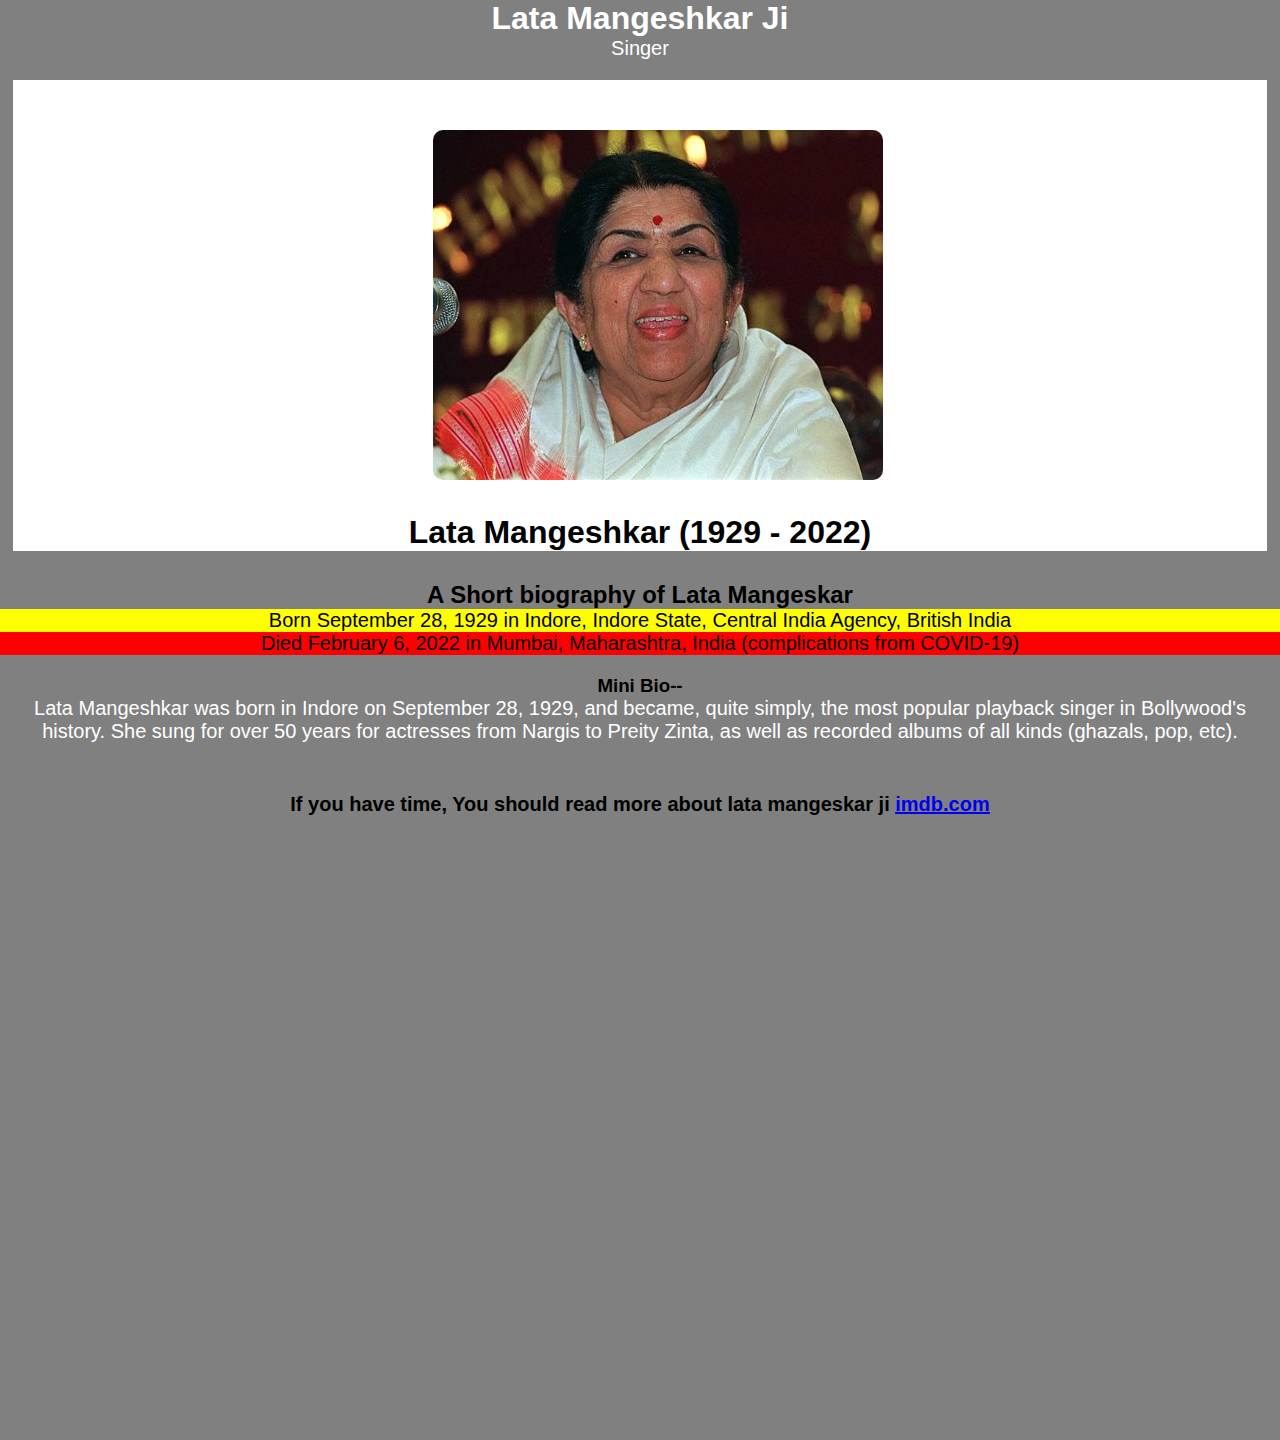
<file: 13-feb-test/index.html>
<!DOCTYPE html>
<html>
<head>
	<meta charset="utf-8">
	<meta name="viewport" content="width=device-width, initial-scale=1">
	<title> Lata Mangeskar</title>
	<style>
		body{
			font-family: sans-serif;
			height: 160vh;
			background: gray;
		}
		*{
			padding: 0;
			margin: 0;
		}
		.main{
            background: gray;
		}
		.main h1{
			text-align: center;
			color: white;
		}
		.main p{
			text-align: center;
			font-size: 20px;
			color: white;
		}
		.photo{
			background: white;
			width: 98%;
			margin: auto;
		    margin-top: 20px;

		}
		.photo img{
			margin-left: 420px;
			border-radius: 10px;
			width: 450px;
			height: 350px;
			margin-top: 50px;
			margin-bottom: 30px;
		}
		h2,h3{
			text-align: center;
		}


	</style>
</head>
<body>
	<div class="main" >
	<h1> Lata Mangeshkar Ji </h1>
	<p>Singer</p>
	<div class="photo">
		<img src="./lata.jpg">
		<h1 style="color: black;">Lata Mangeshkar (1929 - 2022)</h1>
	</div>
	<h2 style="margin-top:30px;">A Short biography of Lata Mangeskar </h2>
	 <p style="background: yellow; color: black;">Born	September 28, 1929 in Indore, Indore State, Central India Agency, British India</p>
	 <p style="background: red; color: black;">Died	February 6, 2022 in Mumbai, Maharashtra, India  (complications from COVID-19)</p>

	 <h3 style="margin-top:20px;">Mini Bio--</h3>
	 <p>Lata Mangeshkar was born in Indore on September 28, 1929, and became, quite simply, the most popular playback singer in Bollywood's history. She sung for over 50 years for actresses from Nargis to Preity Zinta, as well as recorded albums of all kinds (ghazals, pop, etc).</p>
    <p style="margin-top: 50px; font-weight: bold; color: black;">If you have time, You should read more about lata mangeskar ji <span style="color: blue; text-decoration: underline; cursor: pointer;"><a href="https://www.imdb.com/name/nm0542196/bio">imdb.com</a></span></p>
	</div>
 

</body>
</html>
</file>
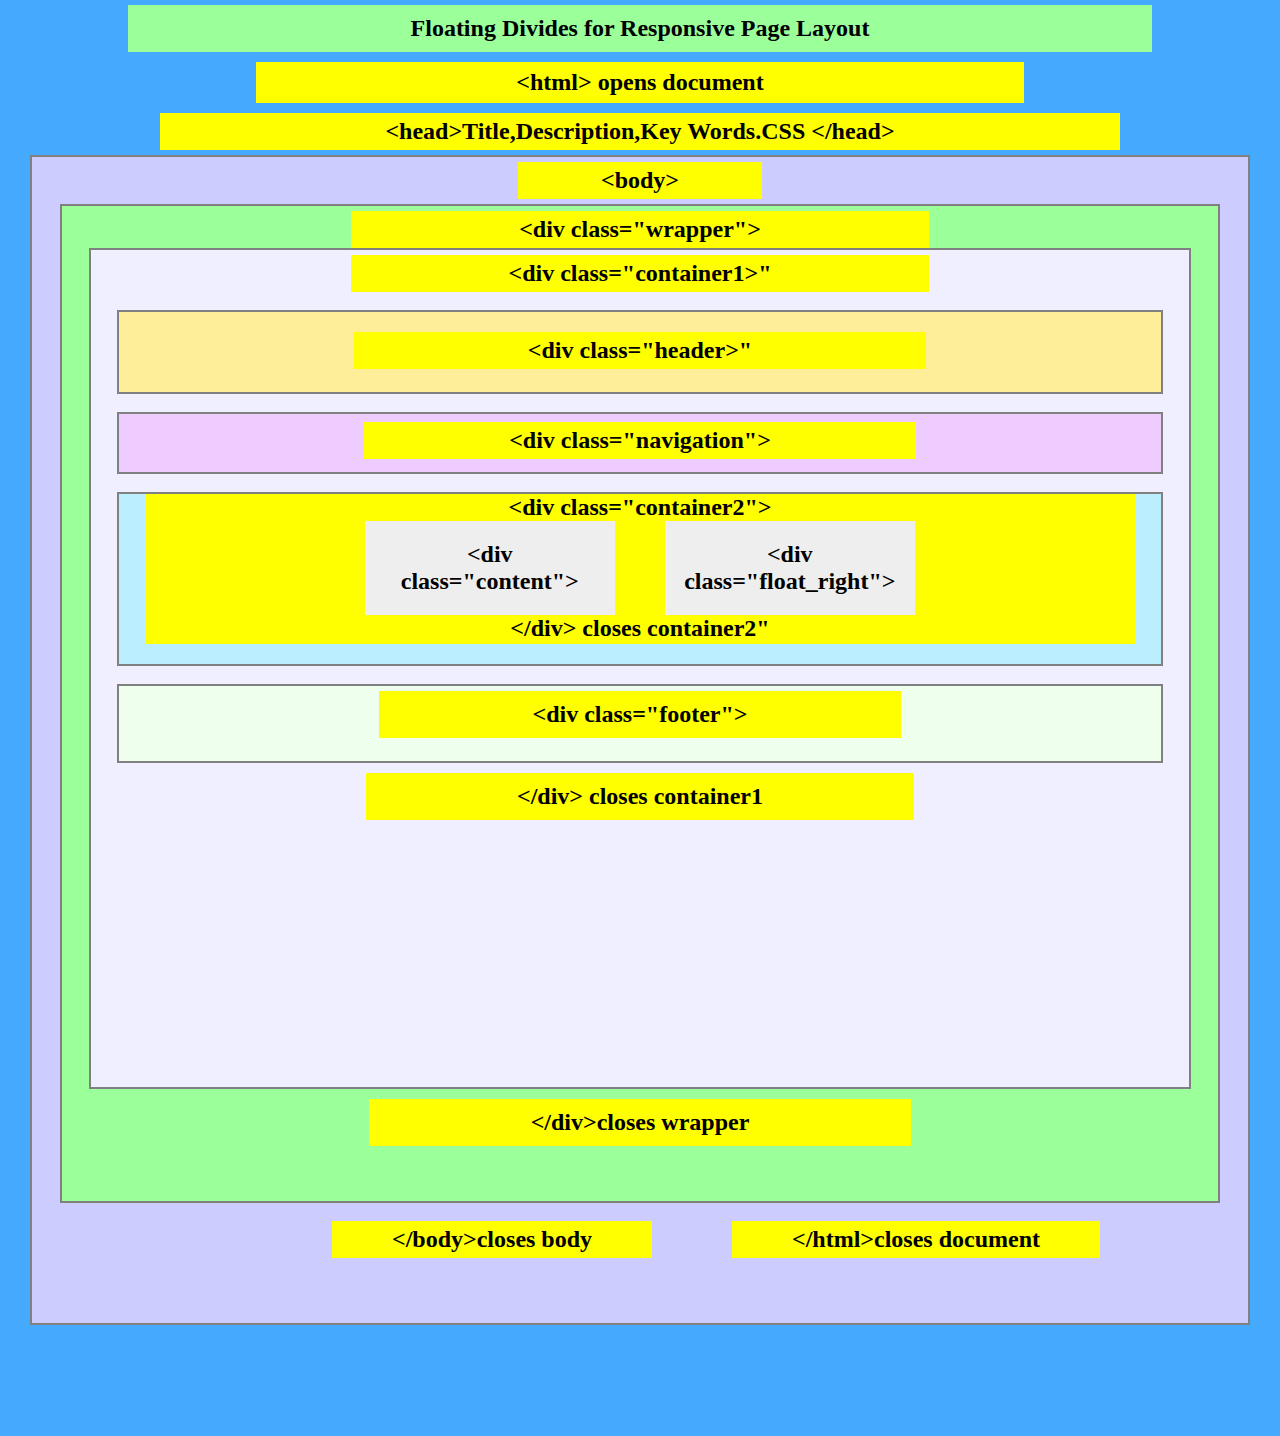
<file: 20-feb-test/index.html>
<!DOCTYPE html>
<html>
<head>
	<meta charset="utf-8">
	<meta name="viewport" content="width=device-width, initial-scale=1">
	<link rel="stylesheet" type="text/css" href="style.css">
	<title></title>
</head>
<body>
	<div class="head">
		<h2 class="first-h2 bg-yellow text-center auto" style="margin-top:5px;">Floating Divides for Responsive Page Layout</h2>
		<h2 class=" second-h2 bg-yellow text-center  auto ">&lt;html&gt; opens document</h2>
		<h2 class="third-h2 bg-yellow text-center auto ">&lt;head&gt;Title,Description,Key Words.CSS &lt;/head&gt;</h2>
		<!-- Body section -->
		<div class="body">
			<h2 class="body-h2 bg-yellow text-center auto">&lt;body&gt;</h2>
			<!-- wrapper -->
			<div class="wrapper auto">
				<h2 class="wrapper-h2 auto bg-yellow text-center">&lt;div class="wrapper"&gt;</h2>
				<!-- container1 -->
				<div class="container1 auto">
					<h2 class=" container1-h2 bg-yellow text-center auto">&lt;div class="container1&gt;"</h2>
					<!-- header -->
					<br>
					<div class="header auto">
						<h2 class="header-h2 bg-yellow text-center auto">&lt;div class="header&gt;"</h2>
					</div>
					<!-- navigation -->
					<br>
					<div class="navigation auto">
						<h2 class="navigation-h2  bg-yellow text-center auto">&lt;div class="navigation"&gt;</h2>
					</div>
					<!-- container2 -->
					<br>
					<div class="container2 auto">
						<div class="container2-content auto">
						<h2 class="container2-first-h2  text-center auto">&lt;div class="container2"&gt;</h2>
						<div class="floating">
						<h2 class="container2-second-h2  text-center ">&lt;div class="content"&gt;</h2>
						<h2 class="container2-third-h2  text-center ">&lt;div class="float_right"&gt;</h2>
						</div>
						<h2 class="container2-fourth-h2  text-center auto">&lt;/div&gt; closes container2"</h2>
						</div>
					
						
					</div>
						<!-- footer -->
						<br>
					<div class="footer auto">
							<h2 class="footer-h2 bg-yellow text-center auto">&lt;div class="footer"&gt;</h2>
						</div>
						<h2 class="bg-yellow text-center auto" style="width:50%;padding: 10px 0 10px 0;margin-top: 10px">&lt;/div&gt; closes container1</h2>
					
				</div>
				<h2 class="bg-yellow text-center auto " style="width: 47%;padding: 10px 0 10px 0;margin-top: 10px">&lt;/div&gt;closes wrapper</h2>
			</div>
			<br>
			<div class="closer">
			<h2 class=" closer-first-h2 bg-yellow ">&lt;/body&gt;closes body</h2>
			<h2 class=" closer-second-h2 bg-yellow ">&lt;/html&gt;closes document</h2>
			</div>
		</div>
		
	</div>

</body>
</html>
</file>
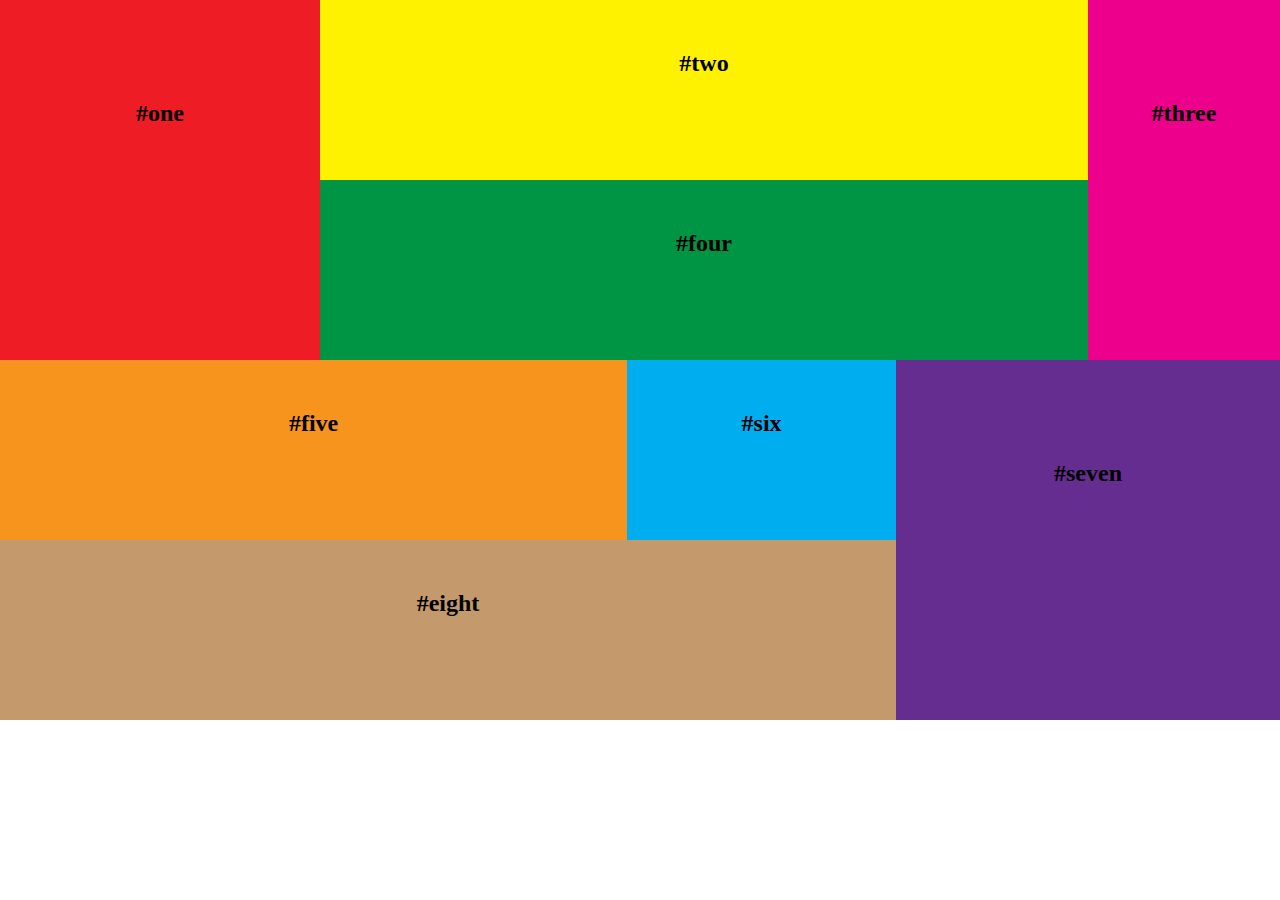
<file: 27-feb-test/index.html>
<!DOCTYPE html>
<html>
<head>
	<meta charset="utf-8">
	<meta name="viewport" content="width=device-width, initial-scale=1">
	<link rel="stylesheet" type="text/css" href="style.css">
	<title></title>
</head>
<body>
	<section class="sec-first">
		<div class="one">
			<h2 class="margin50px">#one</h2>
		</div>
		<div class="two-four">
			<div class="two">
				<h2>#two</h2>
			</div>
			<div class="four">
				 <h2>#four</h2>
			</div>
		</div>
		<div class="three">
			<h2 class="margin50px">#three</h2>
		</div>
		
	</section>

	<section class="sec-second">
	   <div class="first-sec">
	   	<div class="five-six">
	   		<div class="five">
	   			<h2>#five</h2>
	   		</div>
	   		<div class="six">
	   			<h2>#six</h2>
	   		</div>
	   	</div>
	   	<div class="eight">
	   		<h2>#eight</h2>
	   	</div>
	   </div>
	   <div class="seven">
	    	<h2 class="margin50px">#seven</h2>
	   </div>
	</section>

</body>
</html>
</file>
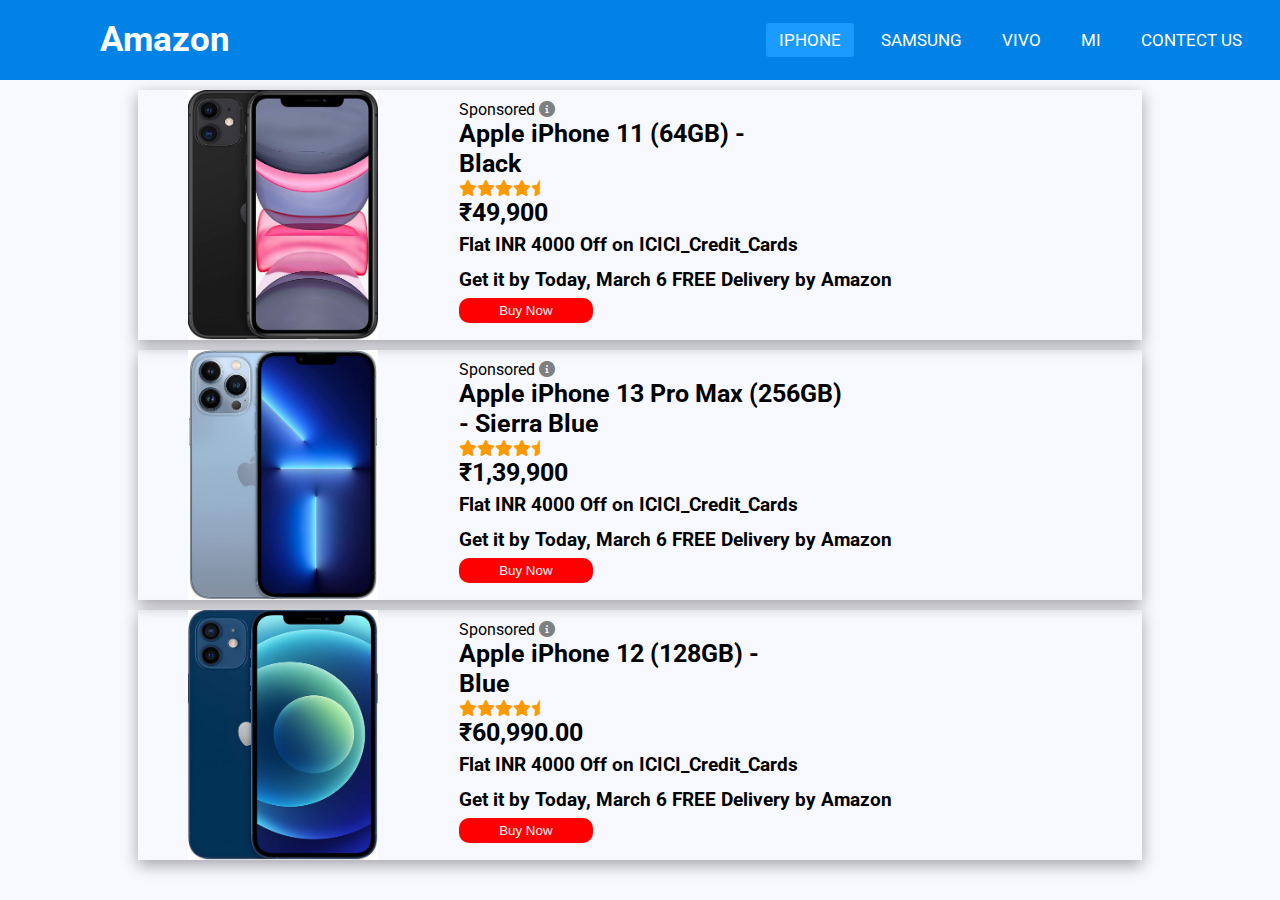
<file: 6-march-test/index.html>
<!DOCTYPE html>
<html>
<head>
	<meta charset="utf-8">
	<meta name="viewport" content="width=device-width, initial-scale=1">
	<link rel="stylesheet" type="text/css" href="style.css">
	<link rel="stylesheet" href="https://cdnjs.cloudflare.com/ajax/libs/font-awesome/6.0.0/css/all.min.css" integrity="sha512-9usAa10IRO0HhonpyAIVpjrylPvoDwiPUiKdWk5t3PyolY1cOd4DSE0Ga+ri4AuTroPR5aQvXU9xC6qOPnzFeg==" crossorigin="anonymous" referrerpolicy="no-referrer" />

	<link rel="preconnect" href="https://fonts.googleapis.com">
<link rel="preconnect" href="https://fonts.gstatic.com" crossorigin>
<link href="https://fonts.googleapis.com/css2?family=Roboto:wght@300&display=swap" rel="stylesheet">
	<title></title>
</head>
<body>
	<!-- nav bar -->
     <nav>
		<input type="checkbox" id="check">
		<label for="check" class="checkbtn">
			<i class="fas fa-bars"></i>
		</label>
		<label class="logo">Amazon</label>
		<ul>
			<li><a class="active" href="#">Iphone</a></li>
			<li><a href="./samsung.html">Samsung</a></li>
			<li><a href="./vivo.html">Vivo</a></li>
			<li><a href="./mi.html">Mi</a></li>
			<li><a href="">Contect Us</a></li>
		</ul>
	</nav>



	<div class="container">
		<div class="card">
			<div class="img">
			<img onclick="show()" src="./iphone11/iphone11.jpg"/>
            </div>
            <div class="content">
            	<p>Sponsored&nbsp;<i class="fa-solid fa-circle-info"></i></p>
            	<h1 onclick="show()" >Apple iPhone 11 (64GB) - Black</h1>
            	<span><i class="fa-solid fa-star"></i><i class="fa-solid fa-star"></i><i class="fa-solid fa-star"></i><i class="fa-solid fa-star"></i><i class="fa-solid fa-star-half"></i></span>
            	<h1>₹49,900 </h1>
            	<h3>Flat INR 4000 Off on ICICI_Credit_Cards</h3>
            	<h3>Get it by Today, March 6 FREE Delivery by Amazon</h3>
            	<button onclick="show()">Buy Now</button>



            </div>
		</div>

		<div class="card">
			<div class="img">
			<img onclick="show1()" src="./iphone13pro/iphone13pro.jpg"/>
            </div>
            <div class="content">
            	<p>Sponsored&nbsp;<i class="fa-solid fa-circle-info"></i></p>
            	<h1 onclick="show1()">Apple iPhone 13 Pro Max (256GB) - Sierra Blue</h1>
            	<span><i class="fa-solid fa-star"></i><i class="fa-solid fa-star"></i><i class="fa-solid fa-star"></i><i class="fa-solid fa-star"></i><i class="fa-solid fa-star-half"></i></span>
            	<h1>₹1,39,900  </h1>
            	<h3>Flat INR 4000 Off on ICICI_Credit_Cards</h3>
            	<h3>Get it by Today, March 6 FREE Delivery by Amazon</h3>
            	<button onclick="show1()">Buy Now</button>



            </div>
		</div>


<div class="card">
			<div class="img">
			<img onclick="show2()" src="./iphone12/iphone12.jpg"/>
            </div>
            <div class="content">
            	<p>Sponsored&nbsp;<i class="fa-solid fa-circle-info"></i></p>
            	<h1 onclick="show2()">Apple iPhone 12 (128GB) - Blue</h1>
            	<span><i class="fa-solid fa-star"></i><i class="fa-solid fa-star"></i><i class="fa-solid fa-star"></i><i class="fa-solid fa-star"></i><i class="fa-solid fa-star-half"></i></span>
            	<h1>₹60,990.00 </h1>
            	<h3>Flat INR 4000 Off on ICICI_Credit_Cards</h3>
            	<h3>Get it by Today, March 6 FREE Delivery by Amazon</h3>
            	<button onclick="show2()">Buy Now</button>



            </div>
		</div>

     

		<div class="details d-none">
			<div class="img-details">
				<img id="img-detail" src="./iphone11/iphone11.jpg">
			</div>
			<div class="content-details">
				<span onclick="hide()"><i class="fa-solid fa-xmark"></i></span>
				<h2 id="h2">Apple iPhone 11 (64GB) -
				<br> Black</h2>
				<h6 id="h6">Size name:64GB</h6>
				<h6 id="h61">Colour:Black</h6>
				<h6 id="h62">Pattern name:iPhone 11</h6>
				<button>Add to cart</button>
				<div class="slide">
				<img onclick="slide()" src="./iphone11/iphone11.jpg">
				<img onclick="slide1()" src="./iphone11/iphone11a.jpg">
				<img onclick="slide2()" src="./iphone11/iphone11b.jpg">
				<img onclick="slide3()" src="./iphone11/iphone11c.jpg">
				</div>
			</div>
		</div>

		
	</div>
<script src="./index.js"></script>
</body>
</html>
</file>
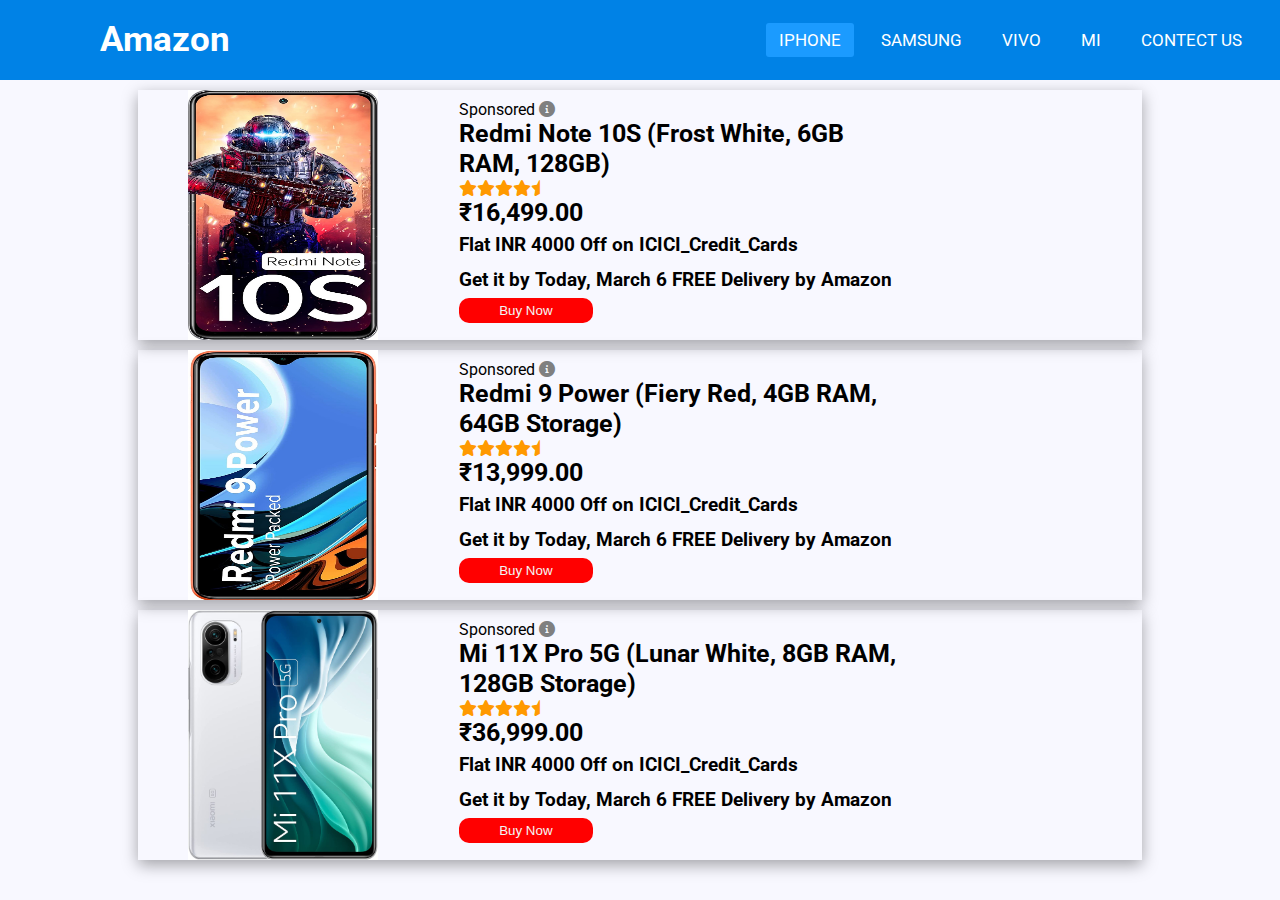
<file: 6-march-test/mi.html>
<!DOCTYPE html>
<html>
<head>
	<meta charset="utf-8">
	<meta name="viewport" content="width=device-width, initial-scale=1">
	<link rel="stylesheet" type="text/css" href="style.css">
	<link rel="stylesheet" href="https://cdnjs.cloudflare.com/ajax/libs/font-awesome/6.0.0/css/all.min.css" integrity="sha512-9usAa10IRO0HhonpyAIVpjrylPvoDwiPUiKdWk5t3PyolY1cOd4DSE0Ga+ri4AuTroPR5aQvXU9xC6qOPnzFeg==" crossorigin="anonymous" referrerpolicy="no-referrer" />

	<link rel="preconnect" href="https://fonts.googleapis.com">
<link rel="preconnect" href="https://fonts.gstatic.com" crossorigin>
<link href="https://fonts.googleapis.com/css2?family=Roboto:wght@300&display=swap" rel="stylesheet">
	<title>mi</title>
</head>
<body>
      
      <!-- nav bar -->
     <nav>
		<input type="checkbox" id="check">
		<label for="check" class="checkbtn">
			<i class="fas fa-bars"></i>
		</label>
		<label class="logo">Amazon</label>
		<ul>
			<li><a class="active" href="./index.html">Iphone</a></li>
			<li><a href="./samsung.html">Samsung</a></li>
			<li><a href="./vivo.html">Vivo</a></li>
			<li><a href="#">Mi</a></li>
			<li><a href="">Contect Us</a></li>
		</ul>
	</nav>


<div class="container">
		<div class="card">
			<div class="img">
			<img onclick="show()" src="./mi/mi.jpg"/>
            </div>
            <div class="content">
            	<p>Sponsored&nbsp;<i class="fa-solid fa-circle-info"></i></p>
            	<h1 onclick="show()" >Redmi Note 10S (Frost White, 6GB RAM, 128GB)</h1>
            	<span><i class="fa-solid fa-star"></i><i class="fa-solid fa-star"></i><i class="fa-solid fa-star"></i><i class="fa-solid fa-star"></i><i class="fa-solid fa-star-half"></i></span>
            	<h1>₹16,499.00</h1>
            	<h3>Flat INR 4000 Off on ICICI_Credit_Cards</h3>
            	<h3>Get it by Today, March 6 FREE Delivery by Amazon</h3>
            	<button onclick="show()">Buy Now</button>

            </div>
		</div>

		<div class="card">
			<div class="img">
			<img onclick="show7()" src="./mi/mi1.jpg"/>
            </div>
            <div class="content">
            	<p>Sponsored&nbsp;<i class="fa-solid fa-circle-info"></i></p>
            	<h1 onclick="show7()">Redmi 9 Power (Fiery Red, 4GB RAM, 64GB Storage)</h1>
            	<span><i class="fa-solid fa-star"></i><i class="fa-solid fa-star"></i><i class="fa-solid fa-star"></i><i class="fa-solid fa-star"></i><i class="fa-solid fa-star-half"></i></span>
            	<h1>₹13,999.00</h1>
            	<h3>Flat INR 4000 Off on ICICI_Credit_Cards</h3>
            	<h3>Get it by Today, March 6 FREE Delivery by Amazon</h3>
            	<button onclick="show7()">Buy Now</button>

            </div>
		</div>


<div class="card">
			<div class="img">
			<img onclick="show8()" src="./mi/mi2.jpg"/>
            </div>
            <div class="content">
            	<p>Sponsored&nbsp;<i class="fa-solid fa-circle-info"></i></p>
            	<h1 onclick="show8()">Mi 11X Pro 5G (Lunar White, 8GB RAM, 128GB Storage)</h1>
            	<span><i class="fa-solid fa-star"></i><i class="fa-solid fa-star"></i><i class="fa-solid fa-star"></i><i class="fa-solid fa-star"></i><i class="fa-solid fa-star-half"></i></span>
            	<h1>₹36,999.00</h1>
            	<h3>Flat INR 4000 Off on ICICI_Credit_Cards</h3>
            	<h3>Get it by Today, March 6 FREE Delivery by Amazon</h3>
            	<button onclick="show8()">Buy Now</button>

            </div>
		</div>



      <div class="details d-none">
			<div class="img-details">
				<img id="img-detail" src="./mi/mi1.jpg">
			</div>
			<div class="content-details">
				<span onclick="hide()"><i class="fa-solid fa-xmark"></i></span>
				<h2 id="h2">Redmi Note 10S (Frost White, 6GB RAM, 128GB)</h2>
				<h6 id="h6">Size name: 6, 128GB</h6>
				<h6 id="h61">Colour:Frost White</h6>
				<h6 id="h62">Pattern name: Redmi Note 10S</h6>
				<button>Add to cart</button>
				<!-- <div class="slide">
				<img onclick="slide()" src="./iphone11/iphone11.jpg">
				<img onclick="slide1()" src="./iphone11/iphone11a.jpg">
				<img onclick="slide2()" src="./iphone11/iphone11b.jpg">
				<img onclick="slide3()" src="./iphone11/iphone11c.jpg">
				</div> -->
			</div>
		</div>


	</div>



<script src="./index.js"></script>
</body>
</html>
</file>
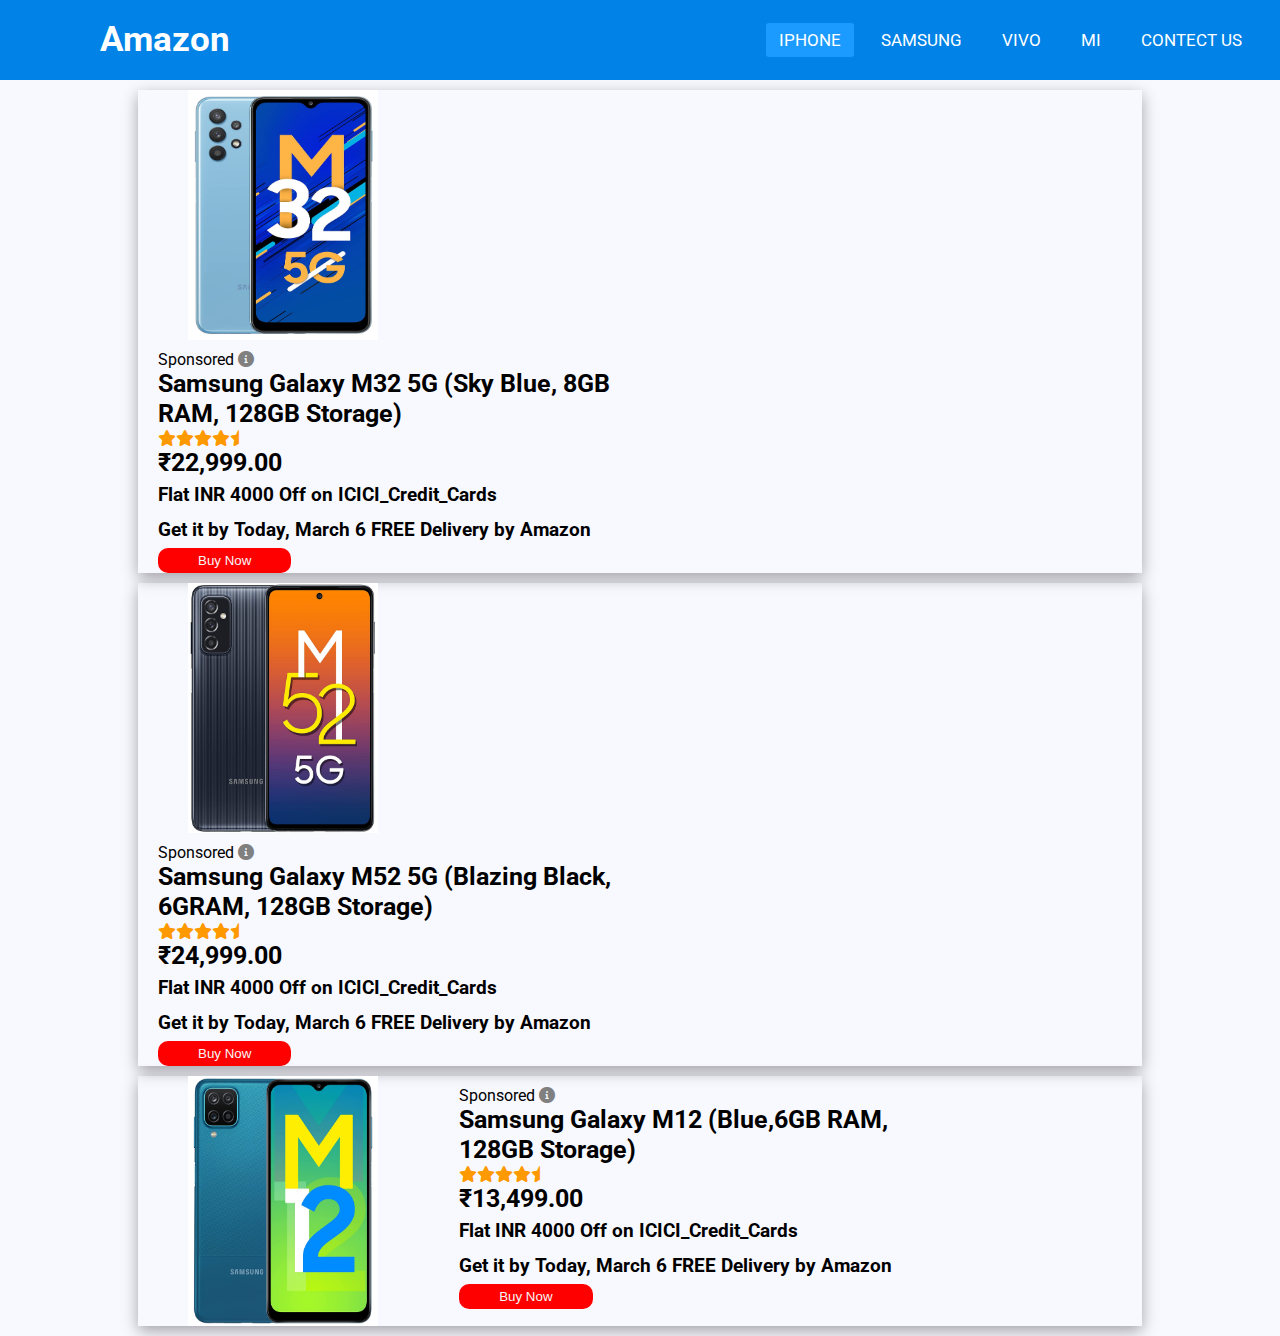
<file: 6-march-test/samsung.html>
<!DOCTYPE html>
<html>
<head>
	<meta charset="utf-8">
	<meta name="viewport" content="width=device-width, initial-scale=1">
	<link rel="stylesheet" type="text/css" href="style.css">
	<link rel="stylesheet" href="https://cdnjs.cloudflare.com/ajax/libs/font-awesome/6.0.0/css/all.min.css" integrity="sha512-9usAa10IRO0HhonpyAIVpjrylPvoDwiPUiKdWk5t3PyolY1cOd4DSE0Ga+ri4AuTroPR5aQvXU9xC6qOPnzFeg==" crossorigin="anonymous" referrerpolicy="no-referrer" />

	<link rel="preconnect" href="https://fonts.googleapis.com">
<link rel="preconnect" href="https://fonts.gstatic.com" crossorigin>
<link href="https://fonts.googleapis.com/css2?family=Roboto:wght@300&display=swap" rel="stylesheet">
	<title>Samsung</title>
</head>
<body>
      
      <!-- nav bar -->
     <nav>
		<input type="checkbox" id="check">
		<label for="check" class="checkbtn">
			<i class="fas fa-bars"></i>
		</label>
		<label class="logo">Amazon</label>
		<ul>
			<li><a class="active" href="./index.html">Iphone</a></li>
			<li><a href="#">Samsung</a></li>
			<li><a href="./vivo.html">Vivo</a></li>
			<li><a href="">Mi</a></li>
			<li><a href="">Contect Us</a></li>
		</ul>
	</nav>





	<div class="container">
		<div class="card">
			<div class="img">
			<img onclick="show()" src="./samsung/samsung.jpg"/>
            </div>
            <div class="content">
            	<p>Sponsored&nbsp;<i class="fa-solid fa-circle-info"></i></p>
            	<h1 onclick="show()" >Samsung Galaxy M32 5G (Sky Blue, 8GB RAM, 128GB Storage)</h1>
            	<span><i class="fa-solid fa-star"></i><i class="fa-solid fa-star"></i><i class="fa-solid fa-star"></i><i class="fa-solid fa-star"></i><i class="fa-solid fa-star-half"></i></span>
            	<h1>₹22,999.00 </h1>
            	<h3>Flat INR 4000 Off on ICICI_Credit_Cards</h3>
            	<h3>Get it by Today, March 6 FREE Delivery by Amazon</h3>
            	<button onclick="show()">Buy Now</button>


            </div>
		</div>

		<div class="card">
			<div class="img">
			<img onclick="show3()" src="./samsung/samsung1.jpg"/>
            </div>
            <div class="content">
            	<p>Sponsored&nbsp;<i class="fa-solid fa-circle-info"></i></p>
            	<h1 onclick="show3()">Samsung Galaxy M52 5G (Blazing Black, 6GRAM, 128GB Storage)</h1>
            	<span><i class="fa-solid fa-star"></i><i class="fa-solid fa-star"></i><i class="fa-solid fa-star"></i><i class="fa-solid fa-star"></i><i class="fa-solid fa-star-half"></i></span>
            	<h1>₹24,999.00  </h1>
            	<h3>Flat INR 4000 Off on ICICI_Credit_Cards</h3>
            	<h3>Get it by Today, March 6 FREE Delivery by Amazon</h3>
            	<button onclick="show3()">Buy Now</button>


            </div>
		</div>


<div class="card">
			<div class="img">
			<img onclick="show4()" src="./samsung/samsung2.jpg"/>
            </div>
            <div class="content">
            	<p>Sponsored&nbsp;<i class="fa-solid fa-circle-info"></i></p>
            	<h1 onclick="show4()">Samsung Galaxy M12 (Blue,6GB RAM, 128GB Storage)</h1>
            	<span><i class="fa-solid fa-star"></i><i class="fa-solid fa-star"></i><i class="fa-solid fa-star"></i><i class="fa-solid fa-star"></i><i class="fa-solid fa-star-half"></i></span>
            	<h1>₹13,499.00 </h1>
            	<h3>Flat INR 4000 Off on ICICI_Credit_Cards</h3>
            	<h3>Get it by Today, March 6 FREE Delivery by Amazon</h3>
            	<button onclick="show4()">Buy Now</button>


            </div>
		</div>



      <div class="details d-none">
			<div class="img-details">
				<img id="img-detail" src="./samsung/samsung.jpg">
			</div>
			<div class="content-details">
				<span onclick="hide()"><i class="fa-solid fa-xmark"></i></span>
				<h2 id="h2">Samsung Galaxy M32 5G (Sky Blue, 8GB RAM, 128GB Storage)</h2>
				<h6 id="h6">Size name: 8, 128GB</h6>
				<h6 id="h61">Colour:Sky Blue</h6>
				<h6 id="h62">Pattern name:Samsung M32</h6>
				<button>Add to cart</button>
				<!-- <div class="slide">
				<img onclick="slide()" src="./iphone11/iphone11.jpg">
				<img onclick="slide1()" src="./iphone11/iphone11a.jpg">
				<img onclick="slide2()" src="./iphone11/iphone11b.jpg">
				<img onclick="slide3()" src="./iphone11/iphone11c.jpg">
				</div> -->
			</div>
		</div>


	</div>
<script src="./index.js"></script>
</body>
</html>
</file>
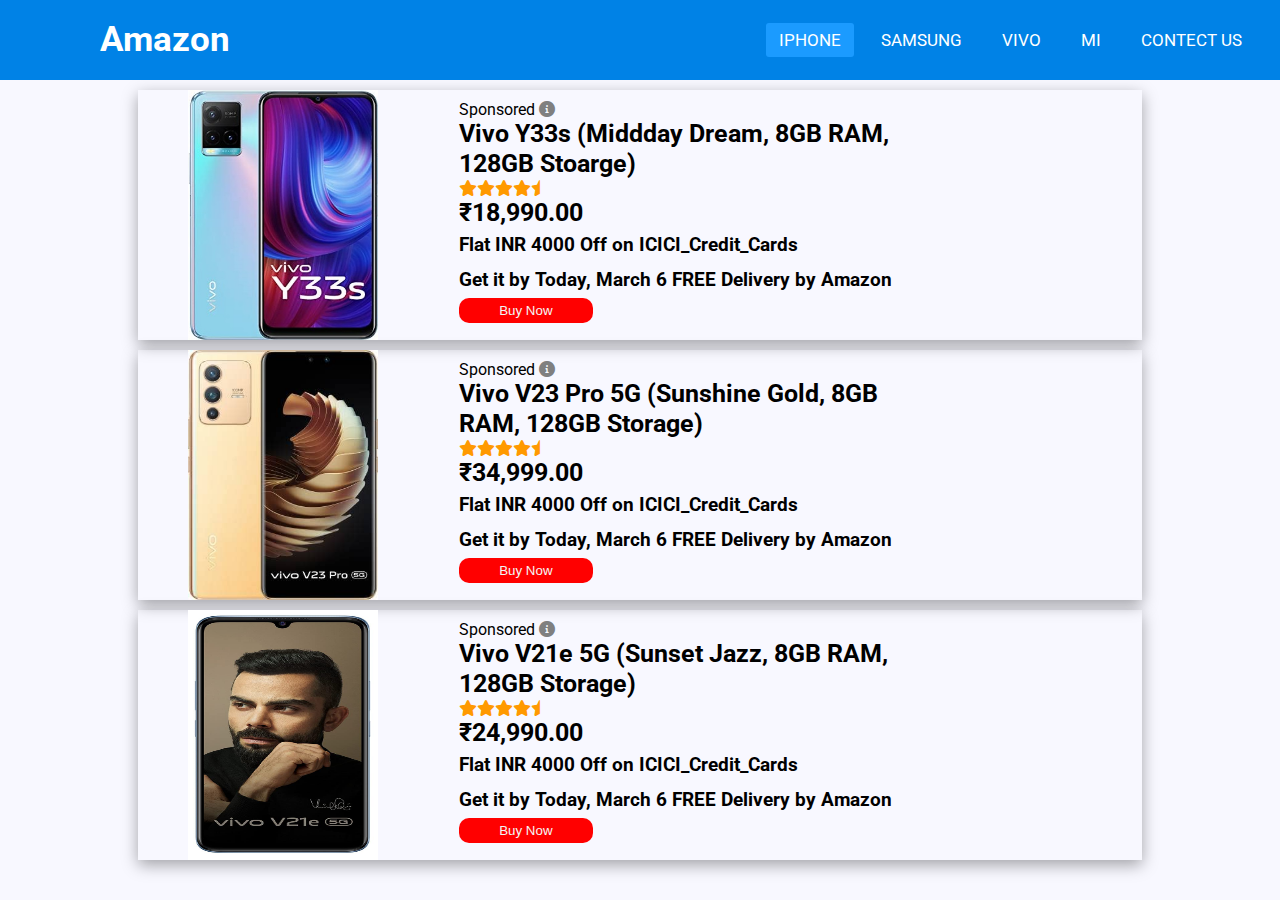
<file: 6-march-test/vivo.html>
<!DOCTYPE html>
<html>
<head>
	<meta charset="utf-8">
	<meta name="viewport" content="width=device-width, initial-scale=1">
	<link rel="stylesheet" type="text/css" href="style.css">
	<link rel="stylesheet" href="https://cdnjs.cloudflare.com/ajax/libs/font-awesome/6.0.0/css/all.min.css" integrity="sha512-9usAa10IRO0HhonpyAIVpjrylPvoDwiPUiKdWk5t3PyolY1cOd4DSE0Ga+ri4AuTroPR5aQvXU9xC6qOPnzFeg==" crossorigin="anonymous" referrerpolicy="no-referrer" />

	<link rel="preconnect" href="https://fonts.googleapis.com">
<link rel="preconnect" href="https://fonts.gstatic.com" crossorigin>
<link href="https://fonts.googleapis.com/css2?family=Roboto:wght@300&display=swap" rel="stylesheet">
	<title>Vivo</title>
</head>
<body>

	<!-- nav bar -->
     <nav>
		<input type="checkbox" id="check">
		<label for="check" class="checkbtn">
			<i class="fas fa-bars"></i>
		</label>
		<label class="logo">Amazon</label>
		<ul>
			<li><a class="active" href="./index.html">Iphone</a></li>
			<li><a href="./samsung.html">Samsung</a></li>
			<li><a href="#">Vivo</a></li>
			<li><a href="./mi.html">Mi</a></li>
			<li><a href="">Contect Us</a></li>
		</ul>
	</nav>


<div class="container">
		<div class="card">
			<div class="img">
			<img onclick="show()" src="./vivo/vivo.jpg"/>
            </div>
            <div class="content">
            	<p>Sponsored&nbsp;<i class="fa-solid fa-circle-info"></i></p>
            	<h1 onclick="show()" >Vivo Y33s (Middday Dream, 8GB RAM, 128GB Stoarge)</h1>
            	<span><i class="fa-solid fa-star"></i><i class="fa-solid fa-star"></i><i class="fa-solid fa-star"></i><i class="fa-solid fa-star"></i><i class="fa-solid fa-star-half"></i></span>
            	<h1>₹18,990.00</h1>
            	<h3>Flat INR 4000 Off on ICICI_Credit_Cards</h3>
            	<h3>Get it by Today, March 6 FREE Delivery by Amazon</h3>
            	<button onclick="show()">Buy Now</button>

            </div>
		</div>

		<div class="card">
			<div class="img">
			<img onclick="show5()" src="./vivo/vivo1.jpg"/>
            </div>
            <div class="content">
            	<p>Sponsored&nbsp;<i class="fa-solid fa-circle-info"></i></p>
            	<h1 onclick="show5()">Vivo V23 Pro 5G (Sunshine Gold, 8GB RAM, 128GB Storage)</h1>
            	<span><i class="fa-solid fa-star"></i><i class="fa-solid fa-star"></i><i class="fa-solid fa-star"></i><i class="fa-solid fa-star"></i><i class="fa-solid fa-star-half"></i></span>
            	<h1>₹34,999.00  </h1>
            	<h3>Flat INR 4000 Off on ICICI_Credit_Cards</h3>
            	<h3>Get it by Today, March 6 FREE Delivery by Amazon</h3>
            	<button onclick="show5()">Buy Now</button>

            </div>
		</div>


<div class="card">
			<div class="img">
			<img onclick="show6()" src="./vivo/vivo2.jpg"/>
            </div>
            <div class="content">
            	<p>Sponsored&nbsp;<i class="fa-solid fa-circle-info"></i></p>
            	<h1 onclick="show6()">Vivo V21e 5G (Sunset Jazz, 8GB RAM, 128GB Storage)</h1>
            	<span><i class="fa-solid fa-star"></i><i class="fa-solid fa-star"></i><i class="fa-solid fa-star"></i><i class="fa-solid fa-star"></i><i class="fa-solid fa-star-half"></i></span>
            	<h1>₹24,990.00</h1>
            	<h3>Flat INR 4000 Off on ICICI_Credit_Cards</h3>
            	<h3>Get it by Today, March 6 FREE Delivery by Amazon</h3>
            	<button onclick="show6()">Buy Now</button>

            </div>
		</div>



      <div class="details d-none">
			<div class="img-details">
				<img id="img-detail" src="./vivo/vivo.jpg">
			</div>
			<div class="content-details">
				<span onclick="hide()"><i class="fa-solid fa-xmark"></i></span>
				<h2 id="h2">Vivo Y33s (Middday Dream, 8GB RAM, 128GB Stoarge)</h2>
				<h6 id="h6">Size name: 6, 128GB</h6>
				<h6 id="h61">Colour:Middday Dream</h6>
				<h6 id="h62">Pattern name:Vivo</h6>
				<button>Add to cart</button>
				<!-- <div class="slide">
				<img onclick="slide()" src="./iphone11/iphone11.jpg">
				<img onclick="slide1()" src="./iphone11/iphone11a.jpg">
				<img onclick="slide2()" src="./iphone11/iphone11b.jpg">
				<img onclick="slide3()" src="./iphone11/iphone11c.jpg">
				</div> -->
			</div>
		</div>


	</div>

<script src="./index.js"></script>

</body>
</html>
</file>
<file: 20-feb-test/style.css>
*{
	padding: 0;
	margin: 0;
}
body{
	background: #45a9fe;
}
.head{

	width: 100%;
	height: 159vh;
}
.head .first-h2{
	width: 80%;
	padding: 10px 0 10px 0;
	margin-top: 10px;
	background: #9bff9a;
}
.head .second-h2{
	width: 60%;
	padding: 7px 0 7px 0;
	margin-top: 10px;
}
.head .third-h2{
	width: 75%;
	padding: 5px 0 5px 0;
	margin-top: 10px;
}
.body{
	background: #ccccfe;
	width: 95%;
	height: 129vh;
	margin: auto;
	border: 2px solid gray;
	margin-top: 5px;
	padding-top: 5px;

} .body .body-h2{
	width: 20%;
	margin-bottom: 5px;
	padding: 5px 0 5px 0;
}
span{

}
.first-span{
	width: 300px;
	margin-left: 200px;
	padding: 10px;
}
.second-span{
	
}
.wrapper{
	width: 95%;
	height: 110vh;
	border: 2px solid gray;
	margin-top: 5px;
	background: #9bff9a;
	padding-top: 5px;
}
.wrapper .wrapper-h2{
	width: 50%;
	padding: 5px 0 5px 0;
}
.closer-first-h2{
	position: absolute;
	margin-left: 300px;
	padding: 5px 60px 5px 60px;
}
.closer-second-h2{
	position: absolute;
	margin-left: 700px;
	padding: 5px 60px 5px 60px;
}
.container1{
	width: 95%;
	height: 93vh;
	border: 2px solid gray;
	background: #f0efff;
} .container1 .container1-h2{
	width: 50%;
	padding: 5px 15px 5px 15px;
	margin-top: 5px;
}
.header{
	width: 95%;
	height: 60px;
	border: 2px solid gray;
	background: #feee99;
	padding-top: 20px;

	
}
.header .header-h2{
	width: 52%;
	padding: 5px 15px 5px 15px;
}
.navigation{
	width: 95%;
	height: 50px;
	background:#eeccff;
	border: 2px solid gray;
	padding-top: 8px;
}
.navigation .navigation-h2{
	width: 50%;
	padding: 5px 15px 5px 15px;
	
}
.container2{
	width: 95%;
	border: 2px solid gray;
	height: 170px;
	background: #bef;

}
.container2-content{
	width: 95%;
	height: 150px;
	background: yellow;
	margin-right: 100px;


}
.footer{
	width: 95%;
	border: 2px solid gray;
	height: 70px;
	background:#eeffed;
	padding-top: 5px;
}
.footer-h2{
	width: 50%;
	padding: 10px 0 10px 0;
}
.floating{
	display: flex;
}
.container2-second-h2{
	width: 220px;
	padding: 20px 15px 20px 15px;
	background: #eeeeee;
	margin-left: 220px;

}
.container2-third-h2{
    width: 220px;
	margin-left: 50px;
	padding: 20px 15px 20px 15px;
	background: #eeeeee;
}
.container2-fourth-h2{
   margin-top: 150px;
}
.bg-yellow{
	background: yellow;
}
.text-center{
	text-align: center;
}
.auto{
	margin: auto;
}
</file>
<file: 27-feb-test/style.css>
*{
	padding: 0;
	margin: 0;
}

.sec-first{
	width: 100%;
	height: 40vh;
	display: flex;
}
.one{
	background: #ee1c25;
	width: 25%;
}
.two-four{
	background: red;
	width: 60%;
}
.three{
	background: #ed008c;
	width: 15%;
}
.two{
	background: #fff200;
	height: 20vh;
}
.four{
	background: #009445;
	height: 20vh;
}
h2{
	text-align: center;
	position: relative;
	top: 50px;
}
.margin50px{
	margin-top: 50px;
}
.sec-second{
	width: 100%;
	height: 40vh;
	display: flex;
}
.first-sec{
	width: 70%;
	background: yellow;
}
.seven{
	width: 30%;
	background: #662d91;
}
.five-six{
	display: flex;
}
.five{
	background: #f7941e;
	width: 70%;
	height: 20vh;
}
.six{
	background: #00aeef;
	width: 30%;
	height: 20vh;
}
.eight{
	background: #c49a6c;
	height: 20vh;
}
.
/*.one{
	display: inline-block;
	background: red;
	height: 200px;
	width: 30%;
	position: relative;
	bottom: 100px;

	
}
.two-four{
	display: inline-block;
	background: yellow;
	height: 200px;
	width: 49%;
	padding-left: 10px;

}
.three{
	display: inline-block;
	background: blue;
	height: 200px;
	width: 20%;
	position: relative;
	bottom: 100px;
}
.two{
	background: blueviolet;
	height: 100px;
}
.four{
	background: violet;
	height: 100px;

}
}*/
</file>
<file: 6-march-test/style.css>
*{
	padding: 0;
	margin: 0;
	text-decoration: none;
	list-style: none;
	box-sizing: border-box;
}
body{
	background: ghostwhite;
	font-family: monospace;
}
nav{
	position: sticky;
	background-color: #0082e6;
	height: 80px;
	width: 100%;
	

}
label.logo{
	color: white;
	font-size: 35px;
	line-height: 80px;
	padding: 0 100px;
	font-weight: bold;

}
nav ul{
	float: right;
	margin-right: 20px;
}
nav ul li{
	display: inline-block;
	line-height: 80px;
	margin: 0 5px;
}
nav ul li a{
	color: white;
	font-size: 17px;
	padding: 7px 13px;
	border-radius: 3px;
	text-transform: uppercase;
}
a.active,a:hover{
	background: #1b9bff;
	transition: .5s;
}
.checkbtn{
	font-size: 30px;
	color: white;
	float: right;
	line-height: 80px;
	margin-right: 50px;
	cursor: pointer;
	display: none;

}
#check{
	display: none;
}
@media (max-width: 952px){
	label.logo{
		font-size: 30px;
		padding-left: 50px;
	}
	nav ul li a{
		font-size: 16px;
	}
}
@media (max-width: 858px){
	.checkbtn{
		display: block;
	}
	ul{
		position: fixed;
		width: 100%;
		height: 100vh;
		background: #2c3e50;
		top: 80px;
		left: -100%;
		text-align: center;
		transition: all .5s;
		z-index: 1;
	}
	nav ul li{
		display: block;
		margin: 50px 0;
		line-height: 30px;
	}
	nav ul li a{
		font-size: 20px;
	}
	a:hover,a.active{
		background: none;
		color: #0082e6;
	}
	#check:checked ~ ul{
		left: 0;
	}
}
body{
	font-family: 'Roboto', sans-serif;
}
.container{
	width: 80%;
	margin: auto;
}
.content span{
    color: #ff9900;
    margin-left: 20px;
}
.content h1{
    line-height: 30px;
    margin-left: 20px;
    font-size: 25px;
    max-width: 70%;
}
.content h1:hover{
	color:  #e65c00;
	cursor: pointer;
	
}
.content h3{
    line-height: 35px;
    margin-left: 20px;
}
.content p{
	margin-left: 20px;
	margin-top: 10px;
} 
.content p i{
	color: gray;
}
.card{
	box-shadow: rgba(0, 0, 0, 0.35) 0px 5px 15px;
	display: flex;
	flex-wrap: wrap;
	margin: 10px;
}
.img{
	width: 30%;
	height: 250px;
	
}
.img img{
	width: 190px;
	height: 250px;
	margin-left: 50px;
	margin-top: px;
	cursor: pointer;
}

.details{
	position: fixed;
	top: 70px;
	right: 40px;
	display: flex;
	width: 95%;
	height: 80vh;
	background: whitesmoke;
	border-radius: 10px;
}
.d-none{
	display: none;
}
.details .img-details{
	width: 70%;
}
.details .img-details img{
	width: 300px;
	height: 400px;
	margin-top: 50px;
	margin-left: 250px;
}
.details .content-details{
	width: 30%;
	border-left: 1px solid lightgrey;
}
.details .content-details h2{
	margin-top: 50px;
	margin-left: 20px;
}
.details .content-details h6{
	line-height: 30px;
	margin-left: 20px;
}
.details .content-details span{
	border: 1px solid #e65c00;
	box-shadow: rgba(240, 46, 170, 0.4) 5px 5px, rgba(240, 46, 170, 0.3) 10px 10px, rgba(240, 46, 170, 0.2) 15px 15px, rgba(240, 46, 170, 0.1) 20px 20px, rgba(240, 46, 170, 0.05) 25px 25px;
	padding: 5px 8px 5px 8px;
	border-radius: 10px;
	float: right;
	margin-right: 20px;
	cursor: pointer;
}
.slide{
	display: flex;
    justify-content: space-evenly;

}
.slide img{
	width: 70px;
	height: 80px;
	cursor: pointer;
	padding: 5px;
}
.slide img:hover{
	border: 2px solid #e65c00;
}

button{
	background: red;
	padding: 5px 40px 5px 40px;
	border-radius: 10px;
	border: none;
	color: whitesmoke;
	cursor: pointer;
	margin-left: 20px;
} 
@media(max-width: 500px){

	.details{
	top: 70px;
	right: 10px;
	width: 95%;
	height: 40vh;
	background: whitesmoke;
	border-radius: 10px;
	}
	.details .img-details img{
	width: 150px;
	height: 200px;
	margin-top: 10px;
	margin-left:5px;

}

.details .img-details{
	width: 50%;
}

.details .content-details h2{
	margin-top: 50px;
	margin-left: 20px;
	font-size: 20px;
}

.details .content-details h6{
	line-height: 20px;
	margin-left: 20px;
}

.details .content-details{
	width: 50%;
	
}
	button{
	margin-bottom: 7px;
}
	.container{
	width: 95%;
	margin: auto;
}
}
</file>
